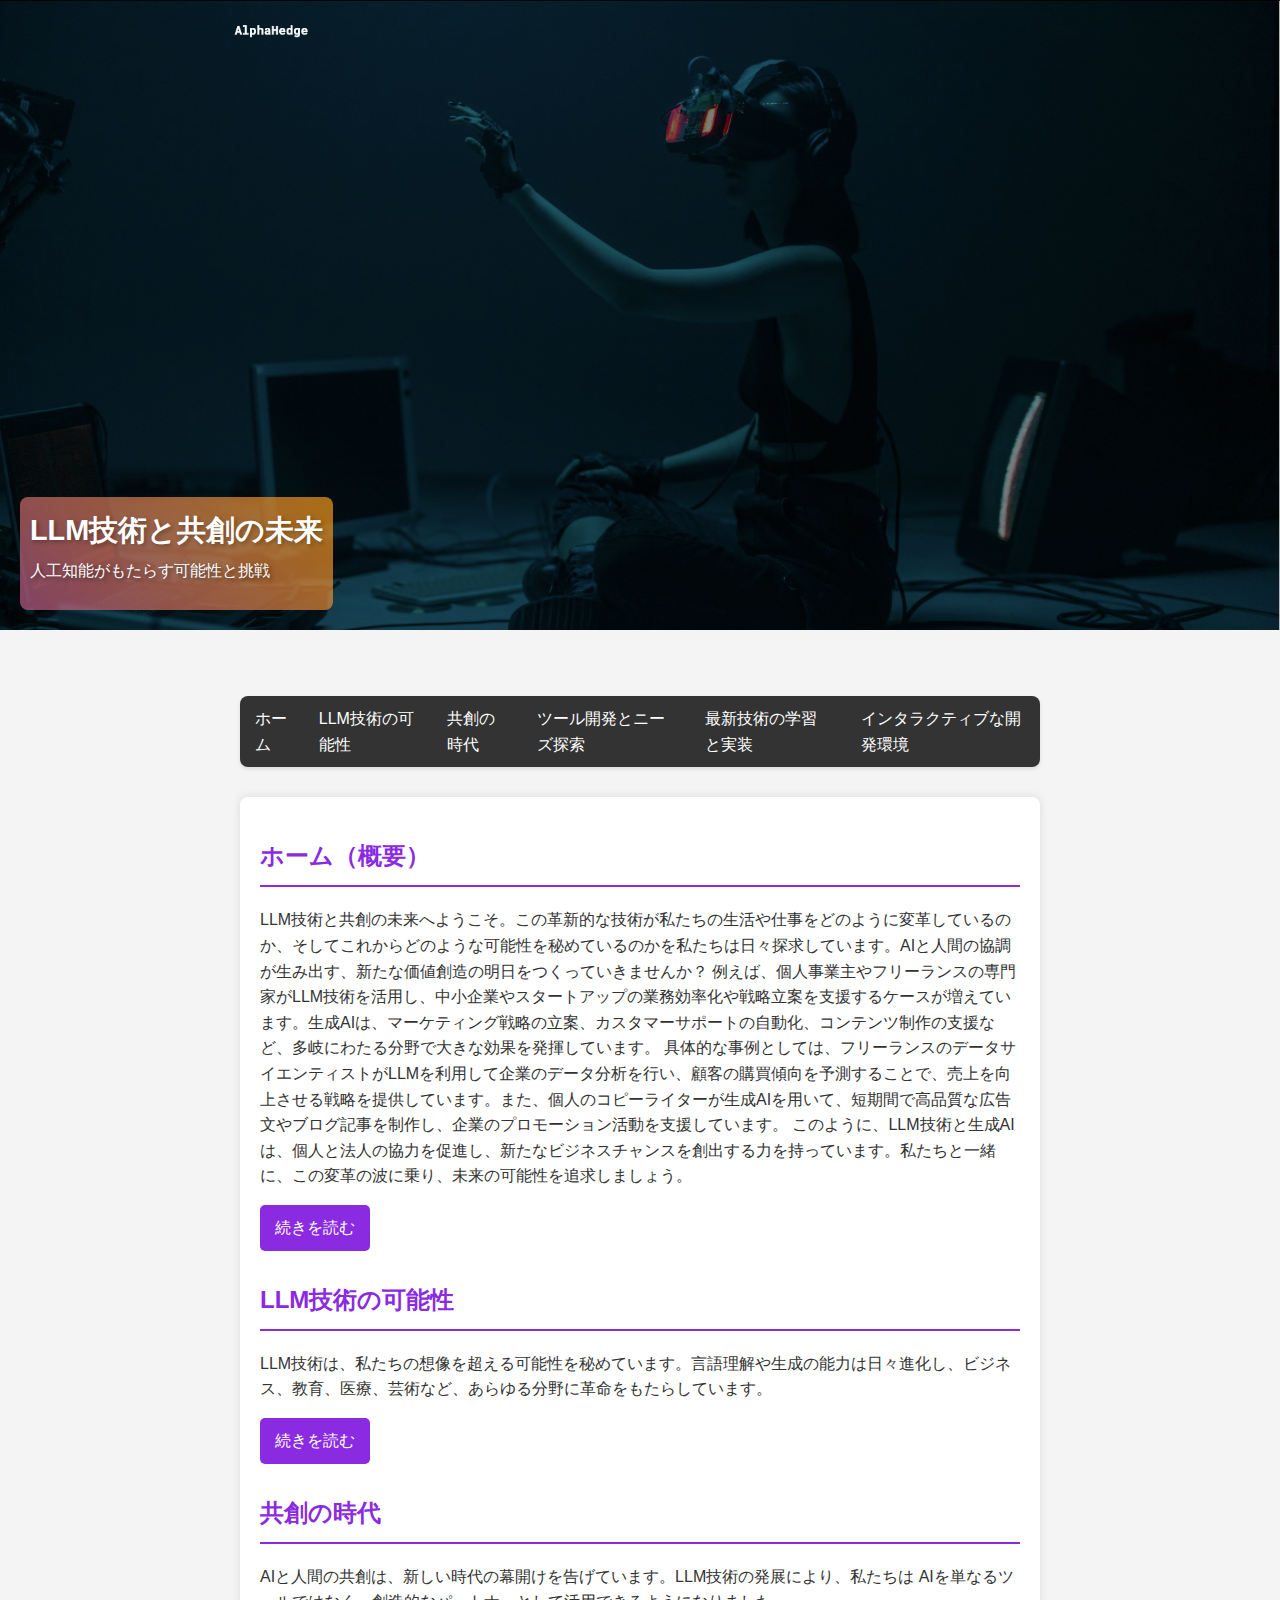
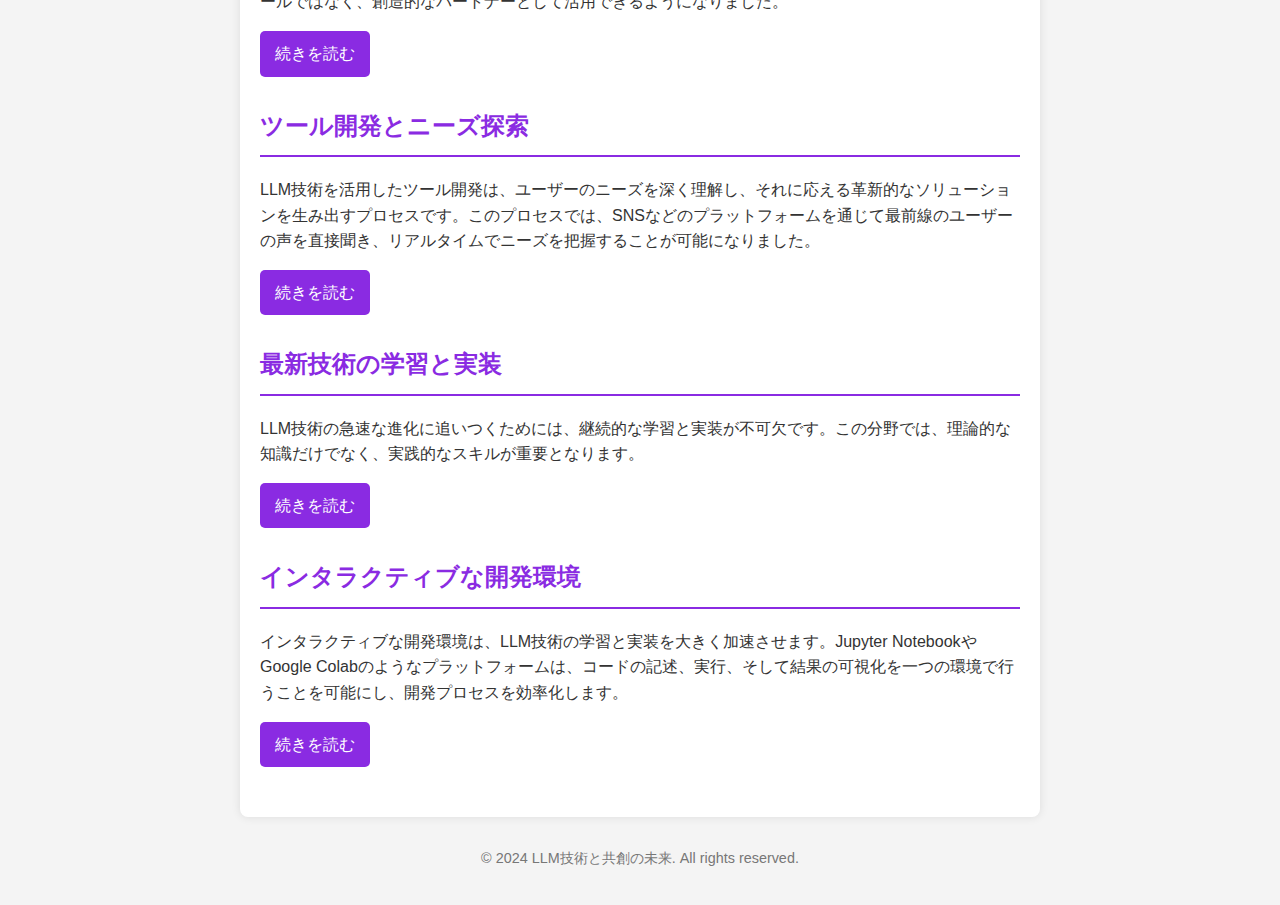
<file: index.html>
<!DOCTYPE html>
<html lang="ja">
<head>
    <meta charset="UTF-8">
    <meta name="viewport" content="width=device-width, initial-scale=1.0">
    <title>LLM技術と共創の未来</title>
    <link rel="stylesheet" href="style.css">
</head>
<body>
    <div class="hero">
        <img src="alphahedge.png" alt="AlphaHedge Hero Image" class="hero-image">
        <div class="hero-text">
            <h1>LLM技術と共創の未来</h1>
            <p>人工知能がもたらす可能性と挑戦</p>
        </div>
    </div>
    <div class="container">
        <nav>
            <ul>
                <li><a href="index.html">ホーム</a></li>
                <li><a href="llm-potential.html">LLM技術の可能性</a></li>
                <li><a href="co-creation.html">共創の時代</a></li>
                <li><a href="tool-development.html">ツール開発とニーズ探索</a></li>
                <li><a href="learning-implementation.html">最新技術の学習と実装</a></li>
                <li><a href="interactive-environment.html">インタラクティブな開発環境</a></li>
            </ul>
        </nav>
        <main>
            <section id="home">
                <h2>ホーム（概要）</h2>
                <p>LLM技術と共創の未来へようこそ。この革新的な技術が私たちの生活や仕事をどのように変革しているのか、そしてこれからどのような可能性を秘めているのかを私たちは日々探求しています。AIと人間の協調が生み出す、新たな価値創造の明日をつくっていきませんか？ 

例えば、個人事業主やフリーランスの専門家がLLM技術を活用し、中小企業やスタートアップの業務効率化や戦略立案を支援するケースが増えています。生成AIは、マーケティング戦略の立案、カスタマーサポートの自動化、コンテンツ制作の支援など、多岐にわたる分野で大きな効果を発揮しています。

            具体的な事例としては、フリーランスのデータサイエンティストがLLMを利用して企業のデータ分析を行い、顧客の購買傾向を予測することで、売上を向上させる戦略を提供しています。また、個人のコピーライターが生成AIを用いて、短期間で高品質な広告文やブログ記事を制作し、企業のプロモーション活動を支援しています。

            このように、LLM技術と生成AIは、個人と法人の協力を促進し、新たなビジネスチャンスを創出する力を持っています。私たちと一緒に、この変革の波に乗り、未来の可能性を追求しましょう。
                </p>
                <a href="index.html" class="read-more">続きを読む</a>
            </section>
            
            <section id="llm-potential">
                <h2>LLM技術の可能性</h2>
                <p>LLM技術は、私たちの想像を超える可能性を秘めています。言語理解や生成の能力は日々進化し、ビジネス、教育、医療、芸術など、あらゆる分野に革命をもたらしています。</p>
                <a href="llm-potential.html" class="read-more">続きを読む</a>
            </section>
            
            <section id="co-creation">
                <h2>共創の時代</h2>
                <p>AIと人間の共創は、新しい時代の幕開けを告げています。LLM技術の発展により、私たちは AIを単なるツールではなく、創造的なパートナーとして活用できるようになりました。</p>
                <a href="co-creation.html" class="read-more">続きを読む</a>
            </section>
            
            <section id="tool-development">
                <h2>ツール開発とニーズ探索</h2>
                <p>LLM技術を活用したツール開発は、ユーザーのニーズを深く理解し、それに応える革新的なソリューションを生み出すプロセスです。このプロセスでは、SNSなどのプラットフォームを通じて最前線のユーザーの声を直接聞き、リアルタイムでニーズを把握することが可能になりました。</p>
                <a href="tool-development.html" class="read-more">続きを読む</a>
            </section>
            
            <section id="learning-implementation">
                <h2>最新技術の学習と実装</h2>
                <p>LLM技術の急速な進化に追いつくためには、継続的な学習と実装が不可欠です。この分野では、理論的な知識だけでなく、実践的なスキルが重要となります。</p>
                <a href="learning-implementation.html" class="read-more">続きを読む</a>
            </section>
            
            <section id="interactive-environment">
                <h2>インタラクティブな開発環境</h2>
                <p>インタラクティブな開発環境は、LLM技術の学習と実装を大きく加速させます。Jupyter NotebookやGoogle Colabのようなプラットフォームは、コードの記述、実行、そして結果の可視化を一つの環境で行うことを可能にし、開発プロセスを効率化します。</p>
                <a href="interactive-environment.html" class="read-more">続きを読む</a>
            </section>
        </main>
        <footer>
            <p>&copy; 2024 LLM技術と共創の未来. All rights reserved.</p>
        </footer>
    </div>
</body>
</html>
</file>
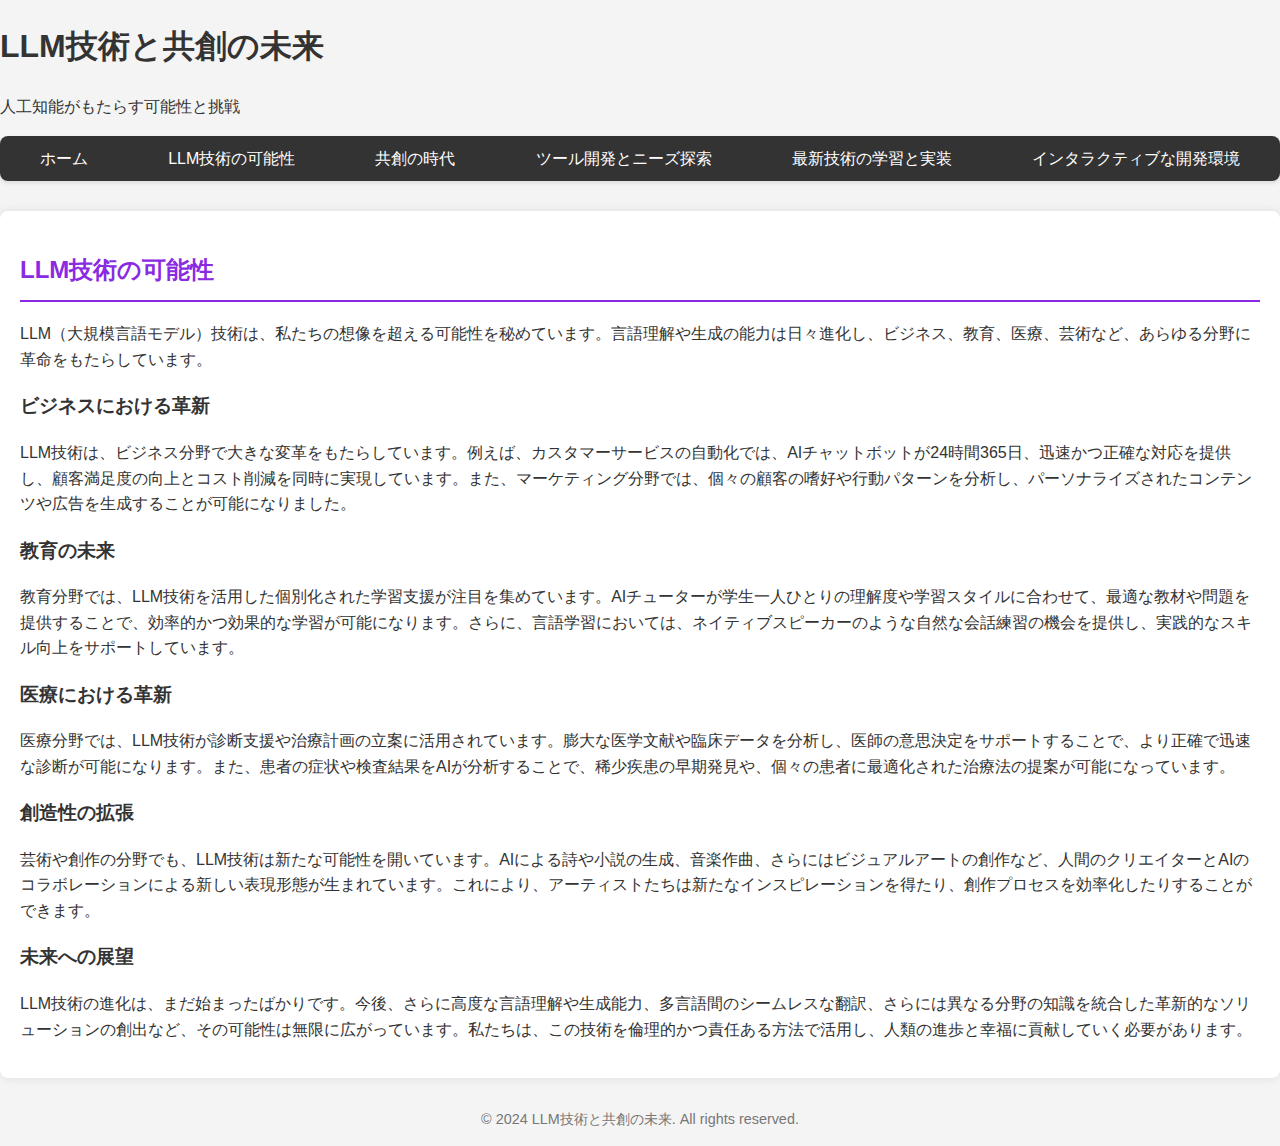
<file: llm-potential.html>
<!DOCTYPE html>
<html lang="ja">
<head>
    <meta charset="UTF-8">
    <meta name="viewport" content="width=device-width, initial-scale=1.0">
    <title>LLM技術の可能性 - LLM技術と共創の未来</title>
    <link rel="stylesheet" href="style.css">
</head>
<body>
    <header>
        <h1>LLM技術と共創の未来</h1>
        <p>人工知能がもたらす可能性と挑戦</p>
    </header>
    <nav>
        <ul>
            <li><a href="index.html">ホーム</a></li>
            <li><a href="llm-potential.html">LLM技術の可能性</a></li>
            <li><a href="co-creation.html">共創の時代</a></li>
            <li><a href="tool-development.html">ツール開発とニーズ探索</a></li>
            <li><a href="learning-implementation.html">最新技術の学習と実装</a></li>
            <li><a href="interactive-environment.html">インタラクティブな開発環境</a></li>
        </ul>
    </nav>
    <main>
        <article>
            <h2>LLM技術の可能性</h2>
            <p>LLM（大規模言語モデル）技術は、私たちの想像を超える可能性を秘めています。言語理解や生成の能力は日々進化し、ビジネス、教育、医療、芸術など、あらゆる分野に革命をもたらしています。</p>
            
            <h3>ビジネスにおける革新</h3>
            <p>LLM技術は、ビジネス分野で大きな変革をもたらしています。例えば、カスタマーサービスの自動化では、AIチャットボットが24時間365日、迅速かつ正確な対応を提供し、顧客満足度の向上とコスト削減を同時に実現しています。また、マーケティング分野では、個々の顧客の嗜好や行動パターンを分析し、パーソナライズされたコンテンツや広告を生成することが可能になりました。</p>

            <h3>教育の未来</h3>
            <p>教育分野では、LLM技術を活用した個別化された学習支援が注目を集めています。AIチューターが学生一人ひとりの理解度や学習スタイルに合わせて、最適な教材や問題を提供することで、効率的かつ効果的な学習が可能になります。さらに、言語学習においては、ネイティブスピーカーのような自然な会話練習の機会を提供し、実践的なスキル向上をサポートしています。</p>

            <h3>医療における革新</h3>
            <p>医療分野では、LLM技術が診断支援や治療計画の立案に活用されています。膨大な医学文献や臨床データを分析し、医師の意思決定をサポートすることで、より正確で迅速な診断が可能になります。また、患者の症状や検査結果をAIが分析することで、稀少疾患の早期発見や、個々の患者に最適化された治療法の提案が可能になっています。</p>

            <h3>創造性の拡張</h3>
            <p>芸術や創作の分野でも、LLM技術は新たな可能性を開いています。AIによる詩や小説の生成、音楽作曲、さらにはビジュアルアートの創作など、人間のクリエイターとAIのコラボレーションによる新しい表現形態が生まれています。これにより、アーティストたちは新たなインスピレーションを得たり、創作プロセスを効率化したりすることができます。</p>

            <h3>未来への展望</h3>
            <p>LLM技術の進化は、まだ始まったばかりです。今後、さらに高度な言語理解や生成能力、多言語間のシームレスな翻訳、さらには異なる分野の知識を統合した革新的なソリューションの創出など、その可能性は無限に広がっています。私たちは、この技術を倫理的かつ責任ある方法で活用し、人類の進歩と幸福に貢献していく必要があります。</p>
        </article>
    </main>
    <footer>
        <p>&copy; 2024 LLM技術と共創の未来. All rights reserved.</p>
    </footer>
</body>
</html>
</file>
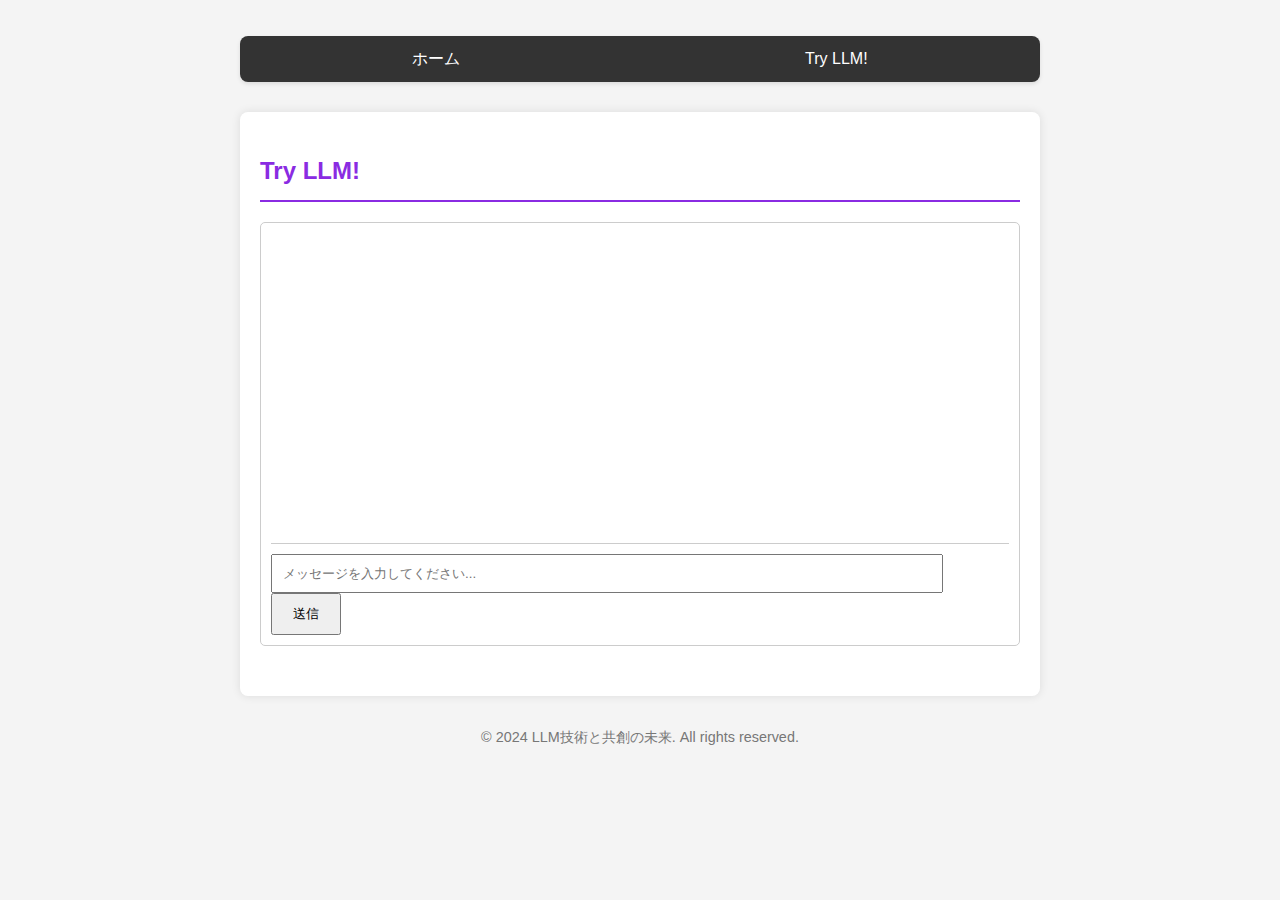
<file: try-llm.html>
<!DOCTYPE html>
<html lang="ja">
<head>
    <meta charset="UTF-8">
    <meta name="viewport" content="width=device-width, initial-scale=1.0">
    <title>Try LLM!</title>
    <link rel="stylesheet" href="style.css">
    <script defer src="try-llm.js"></script>
</head>
<body>
    <div class="container">
        <nav>
            <ul>
                <li><a href="index.html">ホーム</a></li>
                <li><a href="try-llm.html">Try LLM!</a></li>
                <!-- 他のナビゲーションリンク -->
            </ul>
        </nav>
        <main>
            <section id="try-llm">
                <h2>Try LLM!</h2>
                <div id="chat-container">
                    <div id="chat-box"></div>
                    <input type="text" id="user-input" placeholder="メッセージを入力してください..." />
                    <button id="send-button">送信</button>
                </div>
            </section>
        </main>
        <footer>
            <p>&copy; 2024 LLM技術と共創の未来. All rights reserved.</p>
        </footer>
    </div>
</body>
</html>
</file>
<file: style.css>
body {
    font-family: 'Helvetica Neue', Arial, sans-serif;
    line-height: 1.6;
    color: #333;
    margin: 0;
    padding: 0;
    background-color: #f4f4f4;
}

.container {
    max-width: 800px;
    margin: 0 auto;
    padding: 20px;
}

.hero {
    position: relative;
    width: 100%;
    height: 70vh; /* 縦幅を大きくしました */
    overflow: hidden;
    margin-bottom: 30px;
}

.hero-image {
    width: 100%;
    height: 100%;
    object-fit: cover;
    object-position: top; /* 画像の上部が表示されるようにしました */
}

.hero-text {
    position: absolute;
    bottom: 20px; /* 下部に配置 */
    left: 20px; /* 左側に配置 */
    text-align: left;
    color: white;
    text-shadow: 2px 2px 4px rgba(0, 0, 0, 0.5);
    background: linear-gradient(45deg, rgba(138, 43, 226, 0.7), rgba(255, 165, 0, 0.7), rgba(255, 215, 0, 0.7));
    background-size: 400% 400%;
    animation: gradientBG 15s ease infinite;
    padding: 10px;
    border-radius: 8px;
}

@keyframes gradientBG {
    0% {background-position: 0% 50%;}
    50% {background-position: 100% 50%;}
    100% {background-position: 0% 50%;}
}

.hero-text h1 {
    font-size: 1.8em; /* サイズを小さくしました */
    margin: 0;
    text-shadow: 2px 2px 4px rgba(0,0,0,0.3);
}

.hero-text p {
    font-size: 1em; /* サイズを小さくしました */
    margin-top: 5px;
}

nav {
    background-color: #333;
    border-radius: 8px;
    box-shadow: 0 2px 4px rgba(0,0,0,0.1);
    margin-bottom: 30px;
}

nav ul {
    list-style-type: none;
    padding: 0;
    display: flex;
    justify-content: space-around;
}

nav ul li a {
    color: white;
    text-decoration: none;
    padding: 10px 15px;
    display: block;
    transition: background-color 0.3s ease;
}

nav ul li a:hover {
    background-color: #555;
}

main {
    background-color: white;
    padding: 20px;
    border-radius: 8px;
    box-shadow: 0 0 10px rgba(0,0,0,0.1);
}

h2 {
    color: #8A2BE2;
    border-bottom: 2px solid #8A2BE2;
    padding-bottom: 10px;
}

section {
    margin-bottom: 30px;
}

.read-more {
    display: inline-block;
    background-color: #8A2BE2;
    color: white;
    padding: 10px 15px;
    text-decoration: none;
    border-radius: 5px;
    transition: background-color 0.3s ease;
}

.read-more:hover {
    background-color: #7B68EE;
}

footer {
    text-align: center;
    margin-top: 30px;
    color: #777;
    font-size: 0.9em;
}

@media (max-width: 600px) {
    .hero-text h1 {
        font-size: 1.5rem;
    }

    .hero-text p {
        font-size: 0.9rem;
    }

    nav ul {
        flex-direction: column;
    }

    nav ul li {
        margin-bottom: 5px;
    }
}



/* 追加されたチャットボックスのスタイル */
#api-key-container {
    margin-bottom: 20px;
}

#api-key-input {
    width: calc(100% - 120px);
    padding: 10px;
    margin-right: 10px;
}

#chat-container {
    border: 1px solid #ccc;
    padding: 10px;
    border-radius: 5px;
}

#chat-box {
    height: 300px;
    overflow-y: scroll;
    border-bottom: 1px solid #ccc;
    margin-bottom: 10px;
    padding: 5px;
}

.message {
    margin-bottom: 10px;
}

#user-input {
    width: calc(100% - 90px);
    padding: 10px;
    margin-right: 10px;
}

#send-button {
    padding: 10px 20px;
    cursor: pointer;
}
</file>
